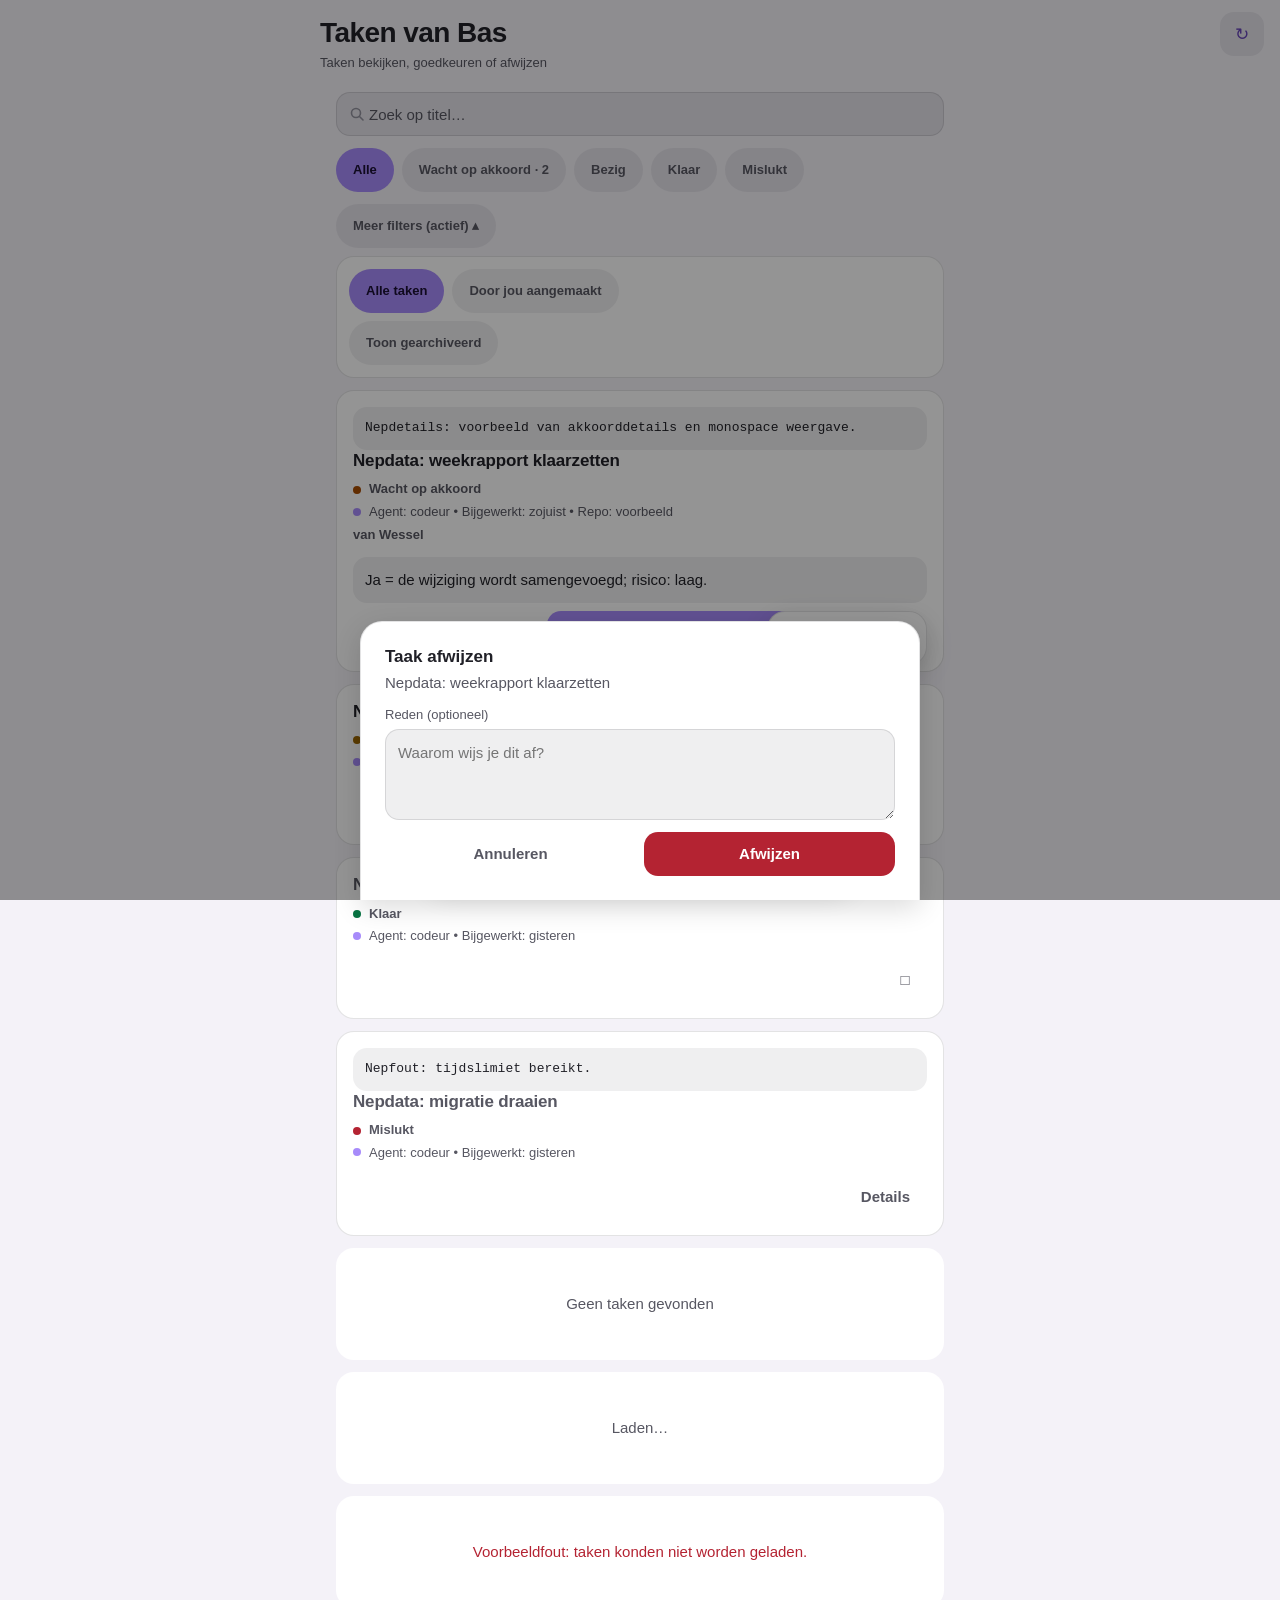
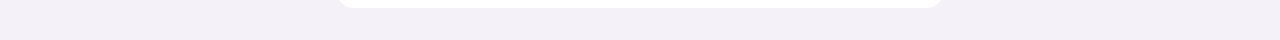
<file: voorbeeld.html>
<!DOCTYPE html>
<html lang="nl">
<head>
  <meta charset="UTF-8" />
  <meta name="viewport" content="width=device-width, initial-scale=1.0, viewport-fit=cover" />
  <meta name="theme-color" content="#0b0b10" media="(prefers-color-scheme: dark)" />
  <meta name="theme-color" content="#a78bfa" media="(prefers-color-scheme: light)" />
  <title>Voorbeeld huisstijl (nepdata)</title>
  <link rel="stylesheet" href="style.css" />
</head>
<body>
  <header class="app-header">
    <div class="header-content"><div><h1>Taken van Bas</h1><p>Taken bekijken, goedkeuren of afwijzen</p></div></div>
  </header>
  <button class="btn-vernieuwen" type="button" aria-label="Vernieuwen">↻</button>
  <main>
    <input class="zoekveld" type="search" placeholder="Zoek op titel…" aria-label="Zoek in takenlijst" />
    <nav class="filter-tabs" aria-label="Filter op status">
      <button class="filter-btn active" type="button">Alle</button>
      <button class="filter-btn" type="button">Wacht op akkoord · 2</button>
      <button class="filter-btn" type="button">Bezig</button>
      <button class="filter-btn" type="button">Klaar</button>
      <button class="filter-btn" type="button">Mislukt</button>
    </nav>
    <div class="filter-extra">
      <button class="btn-filtermenu actief" type="button" aria-expanded="true">Meer filters (actief) ▴</button>
      <div class="filter-menu">
        <nav class="eigenaar-filter" aria-label="Filter op eigenaar">
          <button class="eigenaar-filter-btn active" type="button">Alle taken</button>
          <button class="eigenaar-filter-btn" type="button">Door jou aangemaakt</button>
        </nav>
        <button class="btn-toon-gearchiveerd" type="button" aria-pressed="false">Toon gearchiveerd</button>
      </div>
    </div>
    <ul id="taak-lijst" aria-label="Voorbeeldtaken">
      <li class="taak-kaart" data-status="wacht_op_akkoord">
        <span class="status-badge wacht_op_akkoord">Wacht op akkoord</span>
        <p class="taak-titel">Nepdata: weekrapport klaarzetten</p>
        <div class="taak-meta">Agent: codeur • Bijgewerkt: zojuist • Repo: voorbeeld</div>
        <span class="eigenaar-label">van Wessel</span>
        <div class="taak-acties">
          <div class="akkoord-zin">Ja = de wijziging wordt samengevoegd; risico: laag.</div>
          <button class="btn btn-details" type="button">Details</button>
          <button class="btn btn-afwijs" type="button">Afwijzen</button>
          <button class="btn btn-akkoord" type="button">✓ Akkoord</button>
          <div class="taak-menu"><button class="icoon-knop taak-menu-btn" type="button" aria-label="Meer opties">⋮</button><div class="taak-dropdown open"><button type="button">Annuleren</button></div></div>
        </div>
        <div class="taak-details">Nepdetails: voorbeeld van akkoorddetails en monospace weergave.</div>
      </li>
      <li class="taak-kaart" data-status="bezig">
        <span class="status-badge bezig">Bezig</span>
        <p class="taak-titel">Nepdata: een lange taaktitel die netjes over meerdere regels afbreekt</p>
        <div class="taak-meta">Agent: tester • Bijgewerkt: 5 min geleden <span class="taak-looptijd">Bezig: 12 min</span></div>
        <div class="taak-acties"><button class="icoon-knop" type="button" aria-label="Archiveren">□</button><div class="taak-menu"><button class="icoon-knop taak-menu-btn" type="button" aria-label="Meer opties">⋮</button></div></div>
      </li>
      <li class="taak-kaart" data-status="klaar">
        <span class="status-badge klaar">Klaar</span>
        <p class="taak-titel">Nepdata: README bijwerken</p>
        <div class="taak-meta">Agent: codeur • Bijgewerkt: gisteren</div>
        <div class="taak-acties"><button class="icoon-knop" type="button" aria-label="Archiveren">□</button></div>
      </li>
      <li class="taak-kaart" data-status="mislukt">
        <span class="status-badge mislukt">Mislukt</span>
        <p class="taak-titel">Nepdata: migratie draaien</p>
        <div class="taak-meta">Agent: codeur • Bijgewerkt: gisteren</div>
        <div class="taak-acties"><button class="btn btn-details" type="button">Details</button></div>
        <div class="taak-details">Nepfout: tijdslimiet bereikt.</div>
      </li>
      <li class="status-msg">Geen taken gevonden</li>
      <li class="status-msg">Laden…</li>
      <li class="status-msg error">Voorbeeldfout: taken konden niet worden geladen.</li>
    </ul>
  </main>
  <div class="toasts" aria-live="polite"><div class="toast">Akkoord gegeven</div><div class="toast toast-fout">Actie mislukt: voorbeeldfout</div></div>
  <div class="sheet">
    <div class="sheet-backdrop"></div>
    <div class="sheet-paneel" role="dialog" aria-modal="true">
      <h2 class="sheet-titel">Taak afwijzen</h2>
      <p class="sheet-taak">Nepdata: weekrapport klaarzetten</p>
      <label class="sheet-label" for="reden">Reden (optioneel)</label>
      <textarea id="reden" class="sheet-reden" rows="3" placeholder="Waarom wijs je dit af?"></textarea>
      <div class="sheet-acties"><button class="btn btn-details" type="button">Annuleren</button><button class="btn btn-afwijs-bevestig" type="button">Afwijzen</button></div>
    </div>
  </div>
</body>
</html>
</file>
<file: style.css>
/* Compact visual system: component rules below use these shared tokens. */
:root {
  color-scheme: dark light;
  --accent: #a78bfa;
  --accent-light: #c4b5fd;
  --accent-dark: #7c5cd6;
  --accent-text: #c4b5fd;
  --on-accent: #1a1033;
  --bg: #0b0b10;
  --card: #16161d;
  --fill: rgba(255, 255, 255, 0.08);
  --fill-hover: rgba(255, 255, 255, 0.13);
  --text: #f2f2f7;
  --text-2: #b4b4c0;
  --text-3: #92929e;
  --sep: rgba(255, 255, 255, 0.12);
  --danger: #ff7b86;
  --owner-dot: var(--accent);
  --backdrop: rgba(0, 0, 0, 0.58);
  --danger-fill: #b42332;
  --danger-fill-hover: #98202d;
  --on-danger: #ffffff;
  --dot-nieuw: #a1a1aa;
  --dot-gepland: #c4c4cd;
  --dot-bezig: #e3b341;
  --dot-wacht: #f0883e;
  --dot-klaar: #4cc38a;
  --dot-mislukt: #f0616d;
  --blur-bg: rgba(11, 11, 16, 0.88);
  --shadow: 0 8px 28px rgba(0, 0, 0, 0.32);
  --focus: 0 0 0 3px rgba(167, 139, 250, 0.42);
  --r-s: 10px;
  --r-m: 14px;
  --r-l: 18px;
  --r-xl: 22px;
  --pill: 999px;
  --font: -apple-system, BlinkMacSystemFont, 'SF Pro Text', 'Segoe UI', Roboto, sans-serif;
  --font-mono: ui-monospace, SFMono-Regular, Menlo, Consolas, monospace;
  --fs-title: 28px;
  --fs-headline: 17px;
  --fs-body: 15px;
  --fs-sub: 13px;
  --fs-cap: 12px;
  --lh-title: 1.2;
  --lh-headline: 1.3;
  --lh-body: 1.45;
  --lh-compact: 1.35;
  --ls-title: -0.02em;
  --ls-headline: -0.01em;
  --space-1: 4px;
  --space-2: 8px;
  --space-3: 12px;
  --space-4: 16px;
  --space-5: 24px;
  --space-6: 32px;
  --safe-t: env(safe-area-inset-top, 0px);
  --safe-r: env(safe-area-inset-right, 0px);
  --safe-b: env(safe-area-inset-bottom, 0px);
  --safe-l: env(safe-area-inset-left, 0px);
}

@media (prefers-color-scheme: light) {
  :root {
    color-scheme: light;
    --accent-text: #6543b7;
    --bg: #f4f2f8;
    --card: #ffffff;
    --fill: rgba(60, 60, 67, 0.08);
    --fill-hover: rgba(60, 60, 67, 0.14);
    --text: #202027;
    --text-2: #575762;
    --text-3: #70707b;
    --sep: rgba(60, 60, 67, 0.14);
    --danger: #b42332;
    --owner-dot: var(--accent);
    --backdrop: rgba(0, 0, 0, 0.42);
    --danger-fill: #b42332;
    --danger-fill-hover: #921c29;
    --on-danger: #ffffff;
    --dot-nieuw: #777781;
    --dot-gepland: #8a8a94;
    --dot-bezig: #9a6500;
    --dot-wacht: #a64b00;
    --dot-klaar: #087443;
    --dot-mislukt: #b42332;
    --blur-bg: rgba(244, 242, 248, 0.9);
    --shadow: 0 8px 28px rgba(0, 0, 0, 0.14);
    --focus: 0 0 0 3px rgba(101, 67, 183, 0.3);
  }
}

*, *::before, *::after { box-sizing: border-box; margin: 0; padding: 0; }
html { -webkit-text-size-adjust: 100%; }
body {
  min-height: 100vh;
  padding: 0 var(--safe-r) var(--safe-b) var(--safe-l);
  background: var(--bg);
  color: var(--text);
  font: var(--fs-body)/var(--lh-body) var(--font);
  -webkit-font-smoothing: antialiased;
}
button, input, textarea { font: inherit; }
button { -webkit-tap-highlight-color: transparent; }
a { color: var(--accent-text); }
:focus-visible { outline: 2px solid var(--accent); outline-offset: 2px; box-shadow: var(--focus); }

.app-header {
  position: sticky; top: 0; z-index: 100;
  padding: calc(var(--space-4) + var(--safe-t)) var(--space-4) var(--space-3);
  background: var(--blur-bg);
  -webkit-backdrop-filter: saturate(180%) blur(20px);
  backdrop-filter: saturate(180%) blur(20px);
}
.header-content { display: flex; align-items: center; justify-content: space-between; max-width: 640px; margin: 0 auto; padding-right: calc(var(--space-6) + var(--space-4)); }
.app-header h1 { color: var(--text); font-size: var(--fs-title); line-height: var(--lh-title); font-weight: 700; letter-spacing: var(--ls-title); }
.app-header p { margin-top: var(--space-1); color: var(--text-2); font-size: var(--fs-sub); }
.btn-vernieuwen {
  position: fixed; top: calc(var(--space-3) + var(--safe-t)); right: calc(var(--space-4) + var(--safe-r)); z-index: 200;
  display: flex; width: 44px; height: 44px; align-items: center; justify-content: center;
  padding: 0; border: 0; border-radius: var(--r-m); background: var(--fill); color: var(--accent-text);
  font-size: var(--fs-headline); line-height: 1; cursor: pointer; transition: background-color 180ms ease;
}
.btn-vernieuwen:hover { background: var(--fill-hover); }
main { max-width: 640px; margin: 0 auto; padding: var(--space-2) var(--space-4) var(--space-6); }

.zoekveld {
  display: block; width: 100%; min-height: 44px; margin-bottom: var(--space-3); padding: var(--space-2) var(--space-3) var(--space-2) var(--space-6);
  border: 1px solid var(--sep); border-radius: var(--r-m); background: var(--fill); color: var(--text); font-size: var(--fs-body);
  background-image: url("data:image/svg+xml,%3Csvg xmlns='http://www.w3.org/2000/svg' width='16' height='16' viewBox='0 0 16 16' fill='none' stroke='%2392929e' stroke-width='1.6' stroke-linecap='round'%3E%3Ccircle cx='7' cy='7' r='4.5'/%3E%3Cpath d='m10.5 10.5 3.5 3.5'/%3E%3C/svg%3E");
  background-repeat: no-repeat; background-position: var(--space-3) center; appearance: none;
}
.zoekveld::placeholder { color: var(--text-2); }
.zoekveld:focus { outline: none; box-shadow: var(--focus); }
.filter-tabs, .eigenaar-filter { display: flex; flex-wrap: nowrap; gap: var(--space-2); overflow-x: auto; scrollbar-width: none; -webkit-overflow-scrolling: touch; }
.filter-tabs { margin: 0 calc(-1 * var(--space-4)) var(--space-3); padding: 0 var(--space-4); }
.filter-tabs::-webkit-scrollbar, .eigenaar-filter::-webkit-scrollbar { display: none; }
.filter-btn, .eigenaar-filter-btn, .btn-toon-gearchiveerd, .btn-filtermenu {
  flex-shrink: 0; min-height: 44px; padding: var(--space-2) var(--space-4); border: 1px solid transparent; border-radius: var(--pill);
  background: var(--fill); color: var(--text-2); font-size: var(--fs-sub); font-weight: 600; cursor: pointer; white-space: nowrap;
  transition: background-color 180ms ease, color 180ms ease;
}
.filter-btn:hover, .eigenaar-filter-btn:hover, .btn-toon-gearchiveerd:hover, .btn-filtermenu:hover { background: var(--fill-hover); color: var(--text); }
.filter-btn.active, .eigenaar-filter-btn.active, .btn-toon-gearchiveerd[aria-pressed="true"] { background: var(--accent); color: var(--on-accent); }
.filter-extra { margin-bottom: var(--space-3); }
.btn.btn-filtermenu { min-height: 44px; }
.btn.btn-filtermenu.actief { border-color: var(--accent); color: var(--accent-text); }
.filter-menu { margin-top: var(--space-2); padding: var(--space-3); border: 1px solid var(--sep); border-radius: var(--r-l); background: var(--card); }
.filter-menu[hidden] { display: none; }
.filter-menu .eigenaar-filter { margin-bottom: var(--space-2); }
.btn.btn-toon-gearchiveerd { display: block; flex: none; }
.filter-menu .btn.btn-toon-gearchiveerd { margin-bottom: 0; }
.wacht-akkoord-teller { margin-bottom: var(--space-3); padding: var(--space-3) var(--space-4); border-radius: var(--r-m); background: var(--fill); color: var(--text-2); font-size: var(--fs-sub); text-align: center; }
.wacht-akkoord-teller[hidden] { display: none; }

#taak-lijst { display: flex; flex-direction: column; gap: var(--space-3); list-style: none; }
.status-msg { display: grid; min-height: 112px; place-items: center; padding: var(--space-5); border-radius: var(--r-l); background: var(--card); color: var(--text-2); font-size: var(--fs-body); text-align: center; }
.status-msg.error { color: var(--danger); }
.taak-kaart { display: flex; flex-direction: column; padding: var(--space-4); border: 1px solid var(--sep); border-radius: var(--r-l); background: var(--card); }
.taak-kaart:focus-within { box-shadow: var(--focus); }
.taak-titel { order: 1; color: var(--text); font-size: var(--fs-headline); font-weight: 600; line-height: var(--lh-headline); letter-spacing: var(--ls-headline); overflow-wrap: anywhere; }
.status-badge { --dot: var(--dot-nieuw); order: 2; display: inline-flex; align-self: flex-start; align-items: center; gap: var(--space-2); margin: var(--space-2) 0 var(--space-1); color: var(--text-2); font-size: var(--fs-sub); font-weight: 600; }
.status-badge::before, .taak-meta::before { content: ""; flex: none; width: var(--space-2); height: var(--space-2); border-radius: var(--pill); background: var(--dot, var(--owner-dot, var(--text-3))); }
.status-badge.gepland { --dot: var(--dot-gepland); }
.status-badge.bezig { --dot: var(--dot-bezig); }
.status-badge.wacht_op_akkoord { --dot: var(--dot-wacht); }
.status-badge.klaar { --dot: var(--dot-klaar); }
.status-badge.mislukt { --dot: var(--dot-mislukt); }
.status-badge.geannuleerd { --dot: var(--dot-nieuw); }
.taak-kaart[data-status="klaar"] .taak-titel, .taak-kaart[data-status="mislukt"] .taak-titel, .taak-kaart[data-status="geannuleerd"] .taak-titel { color: var(--text-2); }
.taak-meta, .taak-submeta, .eigenaar-label { order: 3; color: var(--text-2); font-size: var(--fs-sub); overflow-wrap: anywhere; }
.taak-meta::before { display: inline-block; margin-right: var(--space-2); vertical-align: 0.05em; background: var(--owner-dot, var(--text-3)); }
.taak-submeta { order: 4; display: block; margin-top: var(--space-1); }
.eigenaar-label { order: 5; display: block; margin-top: var(--space-1); font-weight: 600; }
.taak-looptijd { display: inline-block; margin-left: var(--space-2); color: var(--text-2); font-variant-numeric: tabular-nums; }
.taak-acties { order: 6; display: flex; flex-wrap: wrap; align-items: center; justify-content: flex-end; gap: var(--space-2); margin-top: var(--space-3); }
.btn { display: flex; flex: 1; min-height: 44px; align-items: center; justify-content: center; gap: var(--space-1); padding: var(--space-2) var(--space-4); border: 1px solid transparent; border-radius: var(--r-m); background: transparent; color: var(--text-2); font-size: var(--fs-body); font-weight: 600; cursor: pointer; transition: opacity 180ms ease, transform 180ms ease, background-color 180ms ease; }
.btn:active:not(:disabled) { transform: scale(0.98); }
.btn:disabled { opacity: 0.55; cursor: not-allowed; transform: none; }
.btn-akkoord { background: var(--accent); color: var(--on-accent); }
.btn-akkoord:hover:not(:disabled) { background: var(--accent-light); }
.btn-afwijs-bevestig:hover:not(:disabled) { background: var(--danger-fill-hover); }
.btn-afwijs, .btn-details { flex: 0 1 auto; color: var(--text-2); }
.btn-afwijs { color: var(--danger); }
.btn-afwijs:hover:not(:disabled), .btn-details:hover:not(:disabled) { background: var(--fill); color: var(--text); }
.akkoord-zin, .taak-details { flex: 1 1 100%; padding: var(--space-3); border-radius: var(--r-m); background: var(--fill); color: var(--text); text-align: left; }
.akkoord-zin { font-size: var(--fs-body); }
.taak-details { max-height: 50vh; overflow: auto; white-space: pre-wrap; overflow-wrap: anywhere; font: var(--fs-sub)/var(--lh-body) var(--font-mono); }
.taak-details[hidden] { display: none; }
.icoon-knop { display: inline-flex; flex: none; min-width: 44px; min-height: 44px; align-items: center; justify-content: center; padding: var(--space-2); border: 0; border-radius: var(--r-m); background: transparent; color: var(--text-2); font-size: var(--fs-body); cursor: pointer; transition: background-color 180ms ease, color 180ms ease; }
.icoon-knop:hover { background: var(--fill); color: var(--accent-text); }
.taak-menu { position: relative; display: inline-flex; flex-direction: column; align-items: flex-end; }
.taak-menu-btn { font-size: var(--fs-headline); line-height: 1; }
.taak-dropdown { position: fixed; z-index: 300; display: none; min-width: 160px; padding: var(--space-1); border: 1px solid var(--sep); border-radius: var(--r-l); background: var(--card); box-shadow: var(--shadow); list-style: none; }
.taak-dropdown.open { display: block; }
.taak-dropdown button { display: block; width: 100%; min-height: 44px; padding: var(--space-2) var(--space-3); border: 0; border-radius: var(--r-s); background: transparent; color: var(--text); font: inherit; text-align: left; cursor: pointer; }
.taak-dropdown button:hover:not([aria-disabled="true"]) { background: var(--fill); color: var(--accent-text); }
.taak-dropdown button[aria-disabled="true"] { color: var(--text-3); cursor: default; }

html.ingebed .app-header { display: none; }
html.ingebed .btn-vernieuwen { top: calc(var(--space-2) + var(--safe-t)); }
html.ingebed main { padding-top: calc(var(--space-6) + var(--space-2) + var(--safe-t)); }
.toasts { position: fixed; z-index: 500; right: var(--space-4); bottom: calc(var(--space-4) + var(--safe-b)); left: var(--space-4); display: flex; flex-direction: column; gap: var(--space-2); width: min(calc(100% - var(--space-6)), 420px); margin: 0 auto; pointer-events: none; }
.toast { padding: var(--space-3) var(--space-4); border: 1px solid var(--sep); border-left: var(--space-1) solid var(--accent); border-radius: var(--r-m); background: var(--card); color: var(--text); box-shadow: var(--shadow); font-size: var(--fs-body); }
.toast-fout { border-left-color: var(--danger); }
.sheet { position: fixed; z-index: 600; inset: 0; }
.sheet[hidden] { display: none; }
.sheet-backdrop { position: fixed; inset: 0; background: var(--backdrop); }
.sheet-paneel { position: fixed; right: 0; bottom: 0; left: 0; z-index: 1; max-width: 560px; margin: 0 auto; padding: var(--space-5) var(--space-5) calc(var(--space-5) + var(--safe-b)); border: 1px solid var(--sep); border-bottom: 0; border-radius: var(--r-xl) var(--r-xl) 0 0; background: var(--card); box-shadow: var(--shadow); }
.sheet-titel { margin-bottom: var(--space-1); font-size: var(--fs-headline); line-height: var(--lh-headline); }
.sheet-taak { margin-bottom: var(--space-3); color: var(--text-2); font-size: var(--fs-body); }
.sheet-label { display: block; margin-bottom: var(--space-1); color: var(--text-2); font-size: var(--fs-sub); }
.sheet-reden { display: block; width: 100%; min-height: 88px; padding: var(--space-3); border: 1px solid var(--sep); border-radius: var(--r-m); background: var(--fill); color: var(--text); font: var(--fs-body)/var(--lh-body) var(--font); resize: vertical; }
.sheet-acties { display: flex; justify-content: flex-end; gap: var(--space-2); margin-top: var(--space-3); }
.sheet-acties .btn { flex: 1; }
.btn-afwijs-bevestig { background: var(--danger-fill); color: var(--on-danger); }

@media (max-width: 479px) { .taak-details { max-width: 100%; } }
@media (min-width: 640px) { main { padding: var(--space-2) var(--space-4) var(--space-6); } }
@media (prefers-reduced-motion: reduce) { *, *::before, *::after { transition: none !important; animation: none !important; scroll-behavior: auto !important; } .btn:active:not(:disabled) { transform: none; } }
</file>
